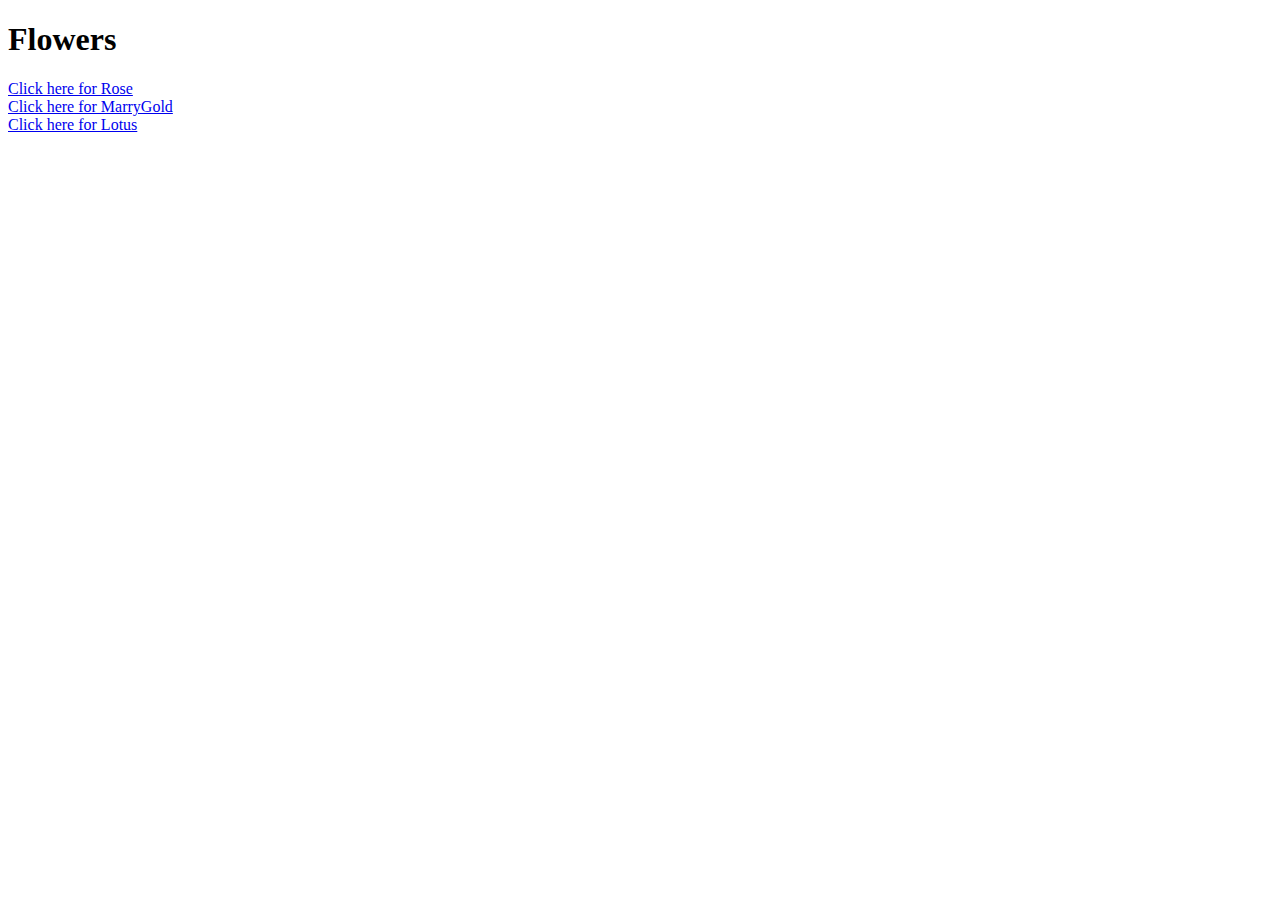
<file: index.html>
<!DOCTYPE html>
<html lang="en">
<head>
    <meta charset="UTF-8">
    <meta name="viewport" content="width=device-width, initial-scale=1.0">
    <title>Anchor Tag</title>
</head>
<body>
    <h1>Flowers</h1>
    <a href="./Rose.html" target="_blank">Click here for Rose</a>
    <br>
    <a href="./Merrygold.html" target="_blank">Click here for MarryGold</a>
    <br>
    <a href="./Lotus.html" target="_blank">Click here for Lotus</a>
    <br>
</body>
</html>
</file>
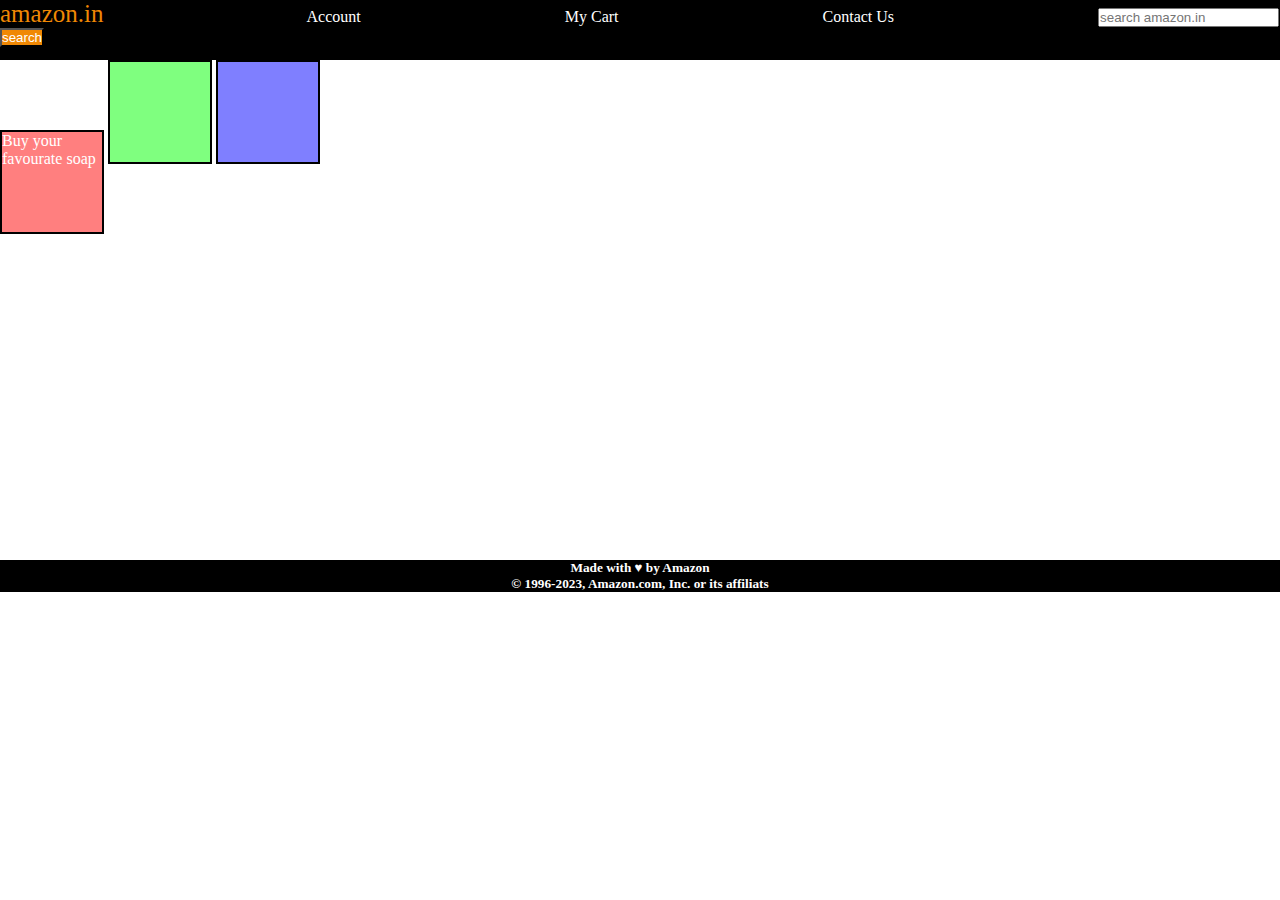
<file: Practice/index.html>
<!DOCTYPE html>
<html lang="en">
<head>
    <meta charset="UTF-8">
    <meta name="viewport" content="width=device-width, initial-scale=1.0">
    <title>CSS Level 1</title>
    <link rel="stylesheet" href="./Style.css">
</head>
<body>
    <header>
        <div id="navbar">
            <a id="logo" href="#">amazon.in</a>
            <a href="#">Account</a>
            <a href="#">My Cart</a>
            <a href="#">Contact Us</a>
                <input placeholder="search amazon.in">
                <button>search</button>
        </div>
    </header>
    <div id="content">
        <div class="contentBox" style="background-color: rgba(255, 0, 0, 0.5);">
            Buy your favourate soap
        </div>
        <div class="contentBox" style="background-color: rgba(0, 255, 0, 0.5);"></div>
        <div class="contentBox" style="background-color: rgba(0, 0, 255 , 0.5);"></div>
    </div>
    <footer>
        <div class="section-footer">
            <h5>Made with &hearts; by Amazon <br>
                &#169 1996-2023, Amazon.com, Inc. or its affiliats
            </h5>
        </div>
    </footer>
</body>
</html>
</file>
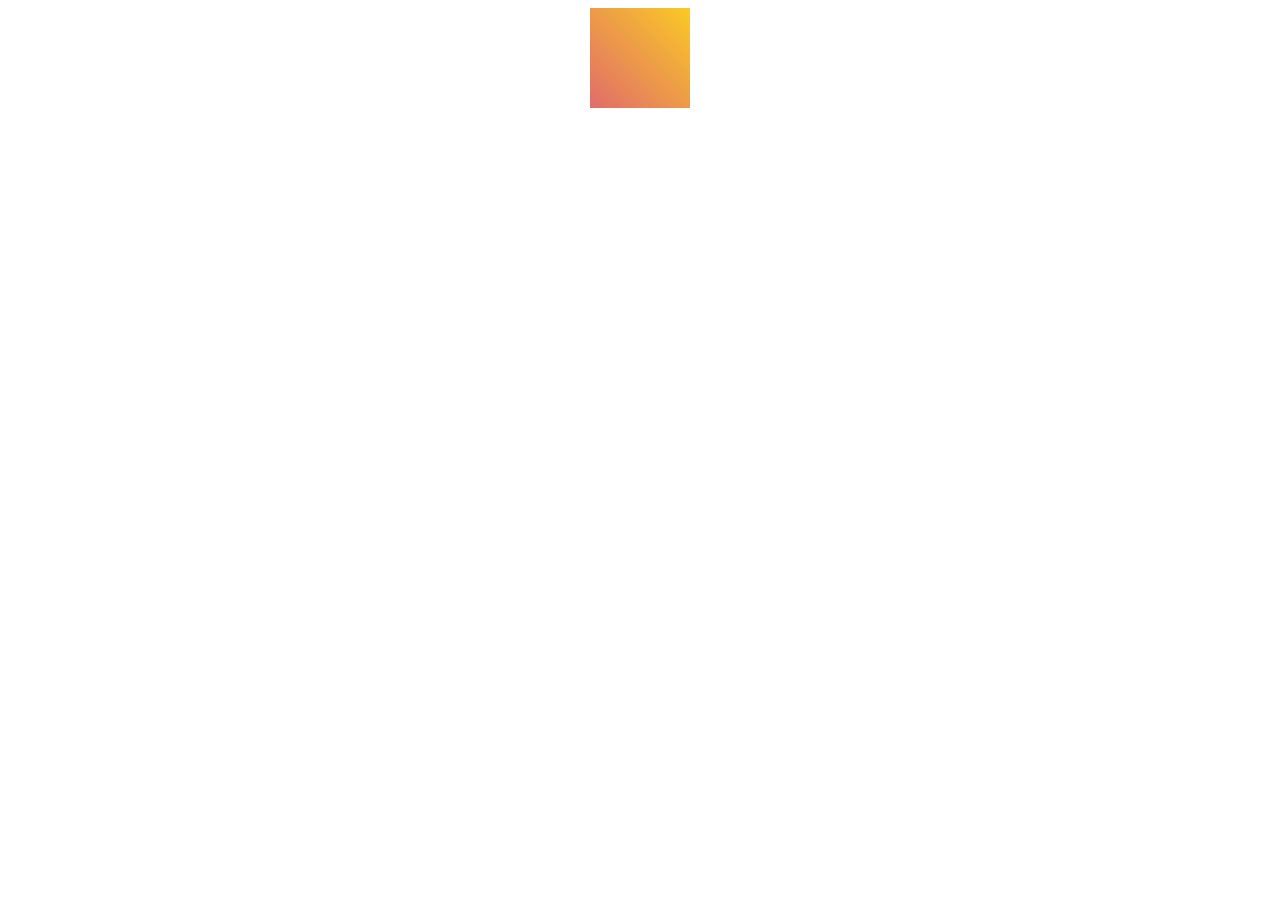
<file: Practice/3D cube/index.html>
<!DOCTYPE html>
<html lang="en">
  <head>
    <meta charset="UTF-8" />
    <meta name="viewport" content="width=device-width, initial-scale=1.0" />
    <title>3d Cube</title>
    <link rel="stylesheet" href="style.css" />
  </head>
  <body>
    <div class="loader">
      <div class="cube">
        <div class="side front"></div>
        <div class="side back"></div>
        <div class="side top"></div>
        <div class="side bottom"></div>
        <div class="side left"></div>
        <div class="side right"></div>
      </div>
    </div>
  </body>
</html>
</file>
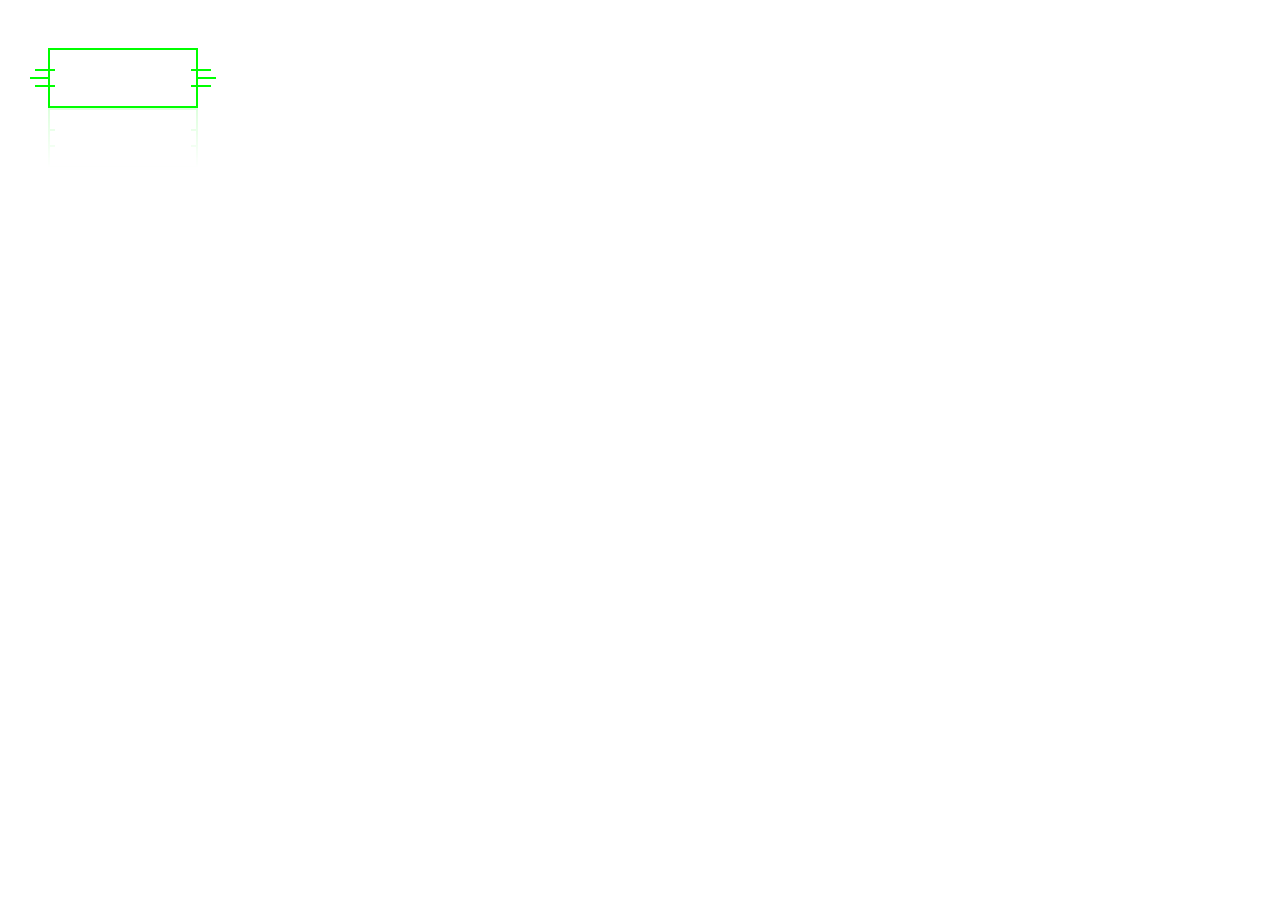
<file: Practice/Button Hover Effect/index.html>
<!DOCTYPE html>
<html lang="en">
<head>
    <meta charset="UTF-8">
    <meta name="viewport" content="width=device-width, initial-scale=1.0">
    <title>Button Hover Effect</title>
    <link rel="stylesheet" href="style.css">
</head>
<body>
    <button>
        <span>Hover</span>
    </button>
</body>
</html>
</file>
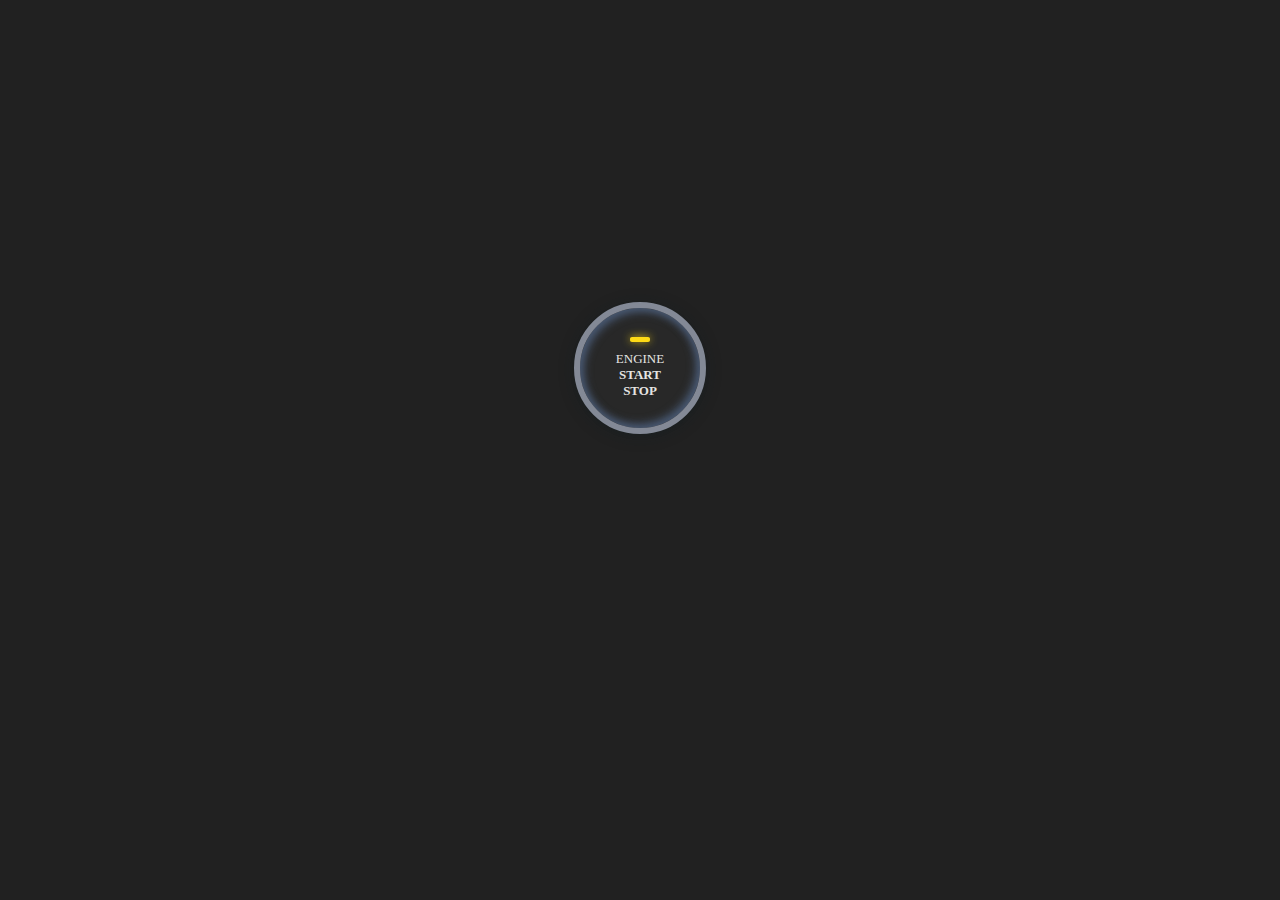
<file: Practice/CheckBox1/index.html>
<!DOCTYPE html>
<html lang="en">
  <head>
    <meta charset="UTF-8" />
    <meta name="viewport" content="width=device-width, initial-scale=1.0" />
    <title>Checkbox Part-1 / @point_of_the_code</title>
    <link rel="stylesheet" href="style.css" />
  </head>
  <body>
    <label class="container">
      <input type="checkbox" checked="checked" />
      <div class="circle">
        <div class="led"></div>
        <span class="engine-text">ENGINE</span>
        <span class="start-text">START</span>
        <span class="stop-text">STOP</span>
      </div>
    </label>
  </body>
</html>
</file>
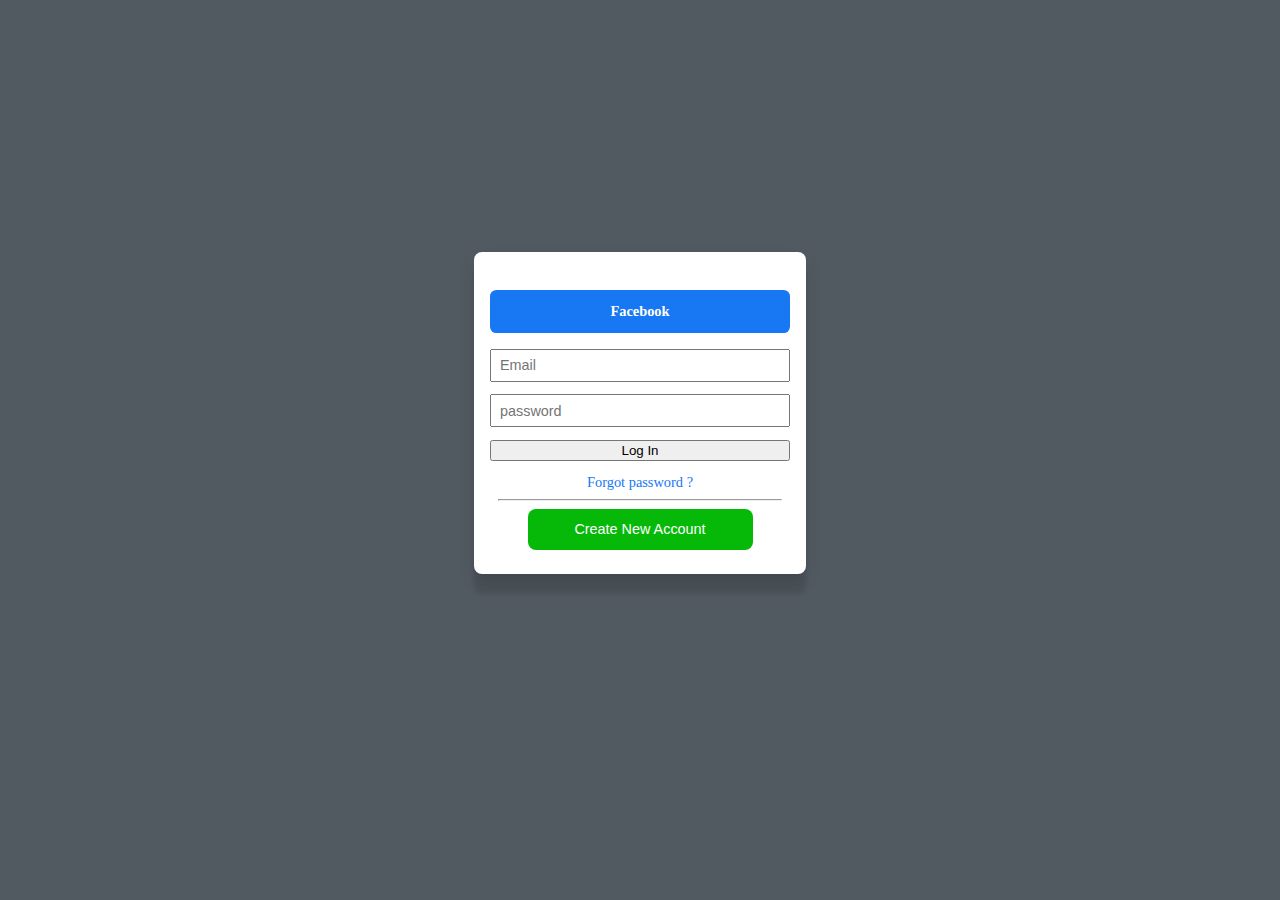
<file: Practice/Facebook Login Page/index.html>
<!DOCTYPE html>
<html lang="en">
<head>
    <meta charset="UTF-8">
    <meta name="viewport" content="width=device-width, initial-scale=1.0">
    <title>Facebook Login Page</title>
    <link rel="stylesheet" href="style.css">
</head>
<body>
    <form>
        <p class="logo">Facebook</p>
        <input type="text" placeholder="Email" required=""/>
        <input type="password" placeholder="password" required=""/>
        <button class="login">Log In</button>
        <a href="#">Forgot password ?</a>
        <hr />
        <button class="create-account">Create New Account</button>
    </form>
</body>
</html>
</file>
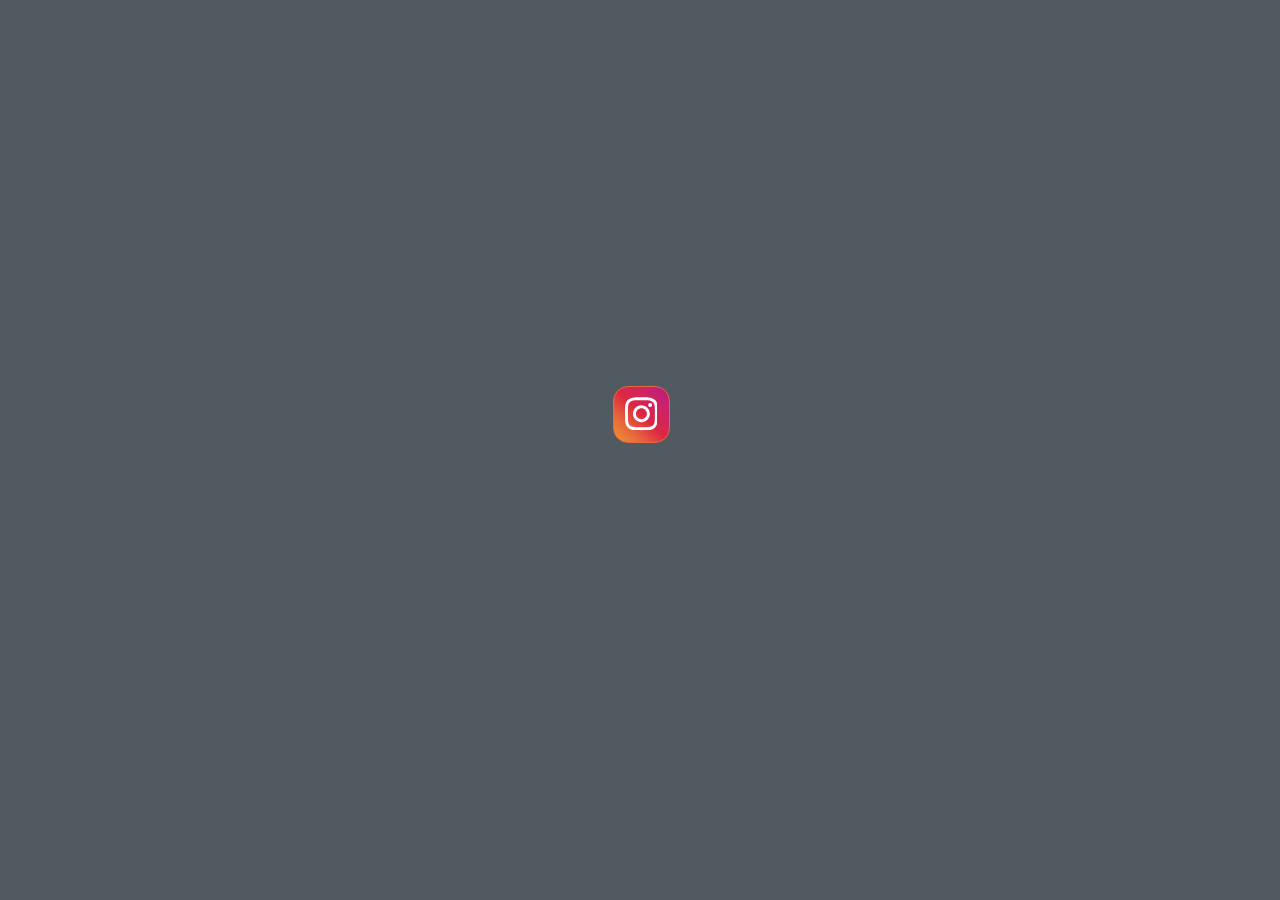
<file: Practice/Instagram Profile Clone/index.html>
<!DOCTYPE html>
<html lang="en">
  <head>
    <meta charset="UTF-8" />
    <meta name="viewport" content="width=device-width, initial-scale=1.0" />
    <title>Instagram Profile Clone</title>
    <link rel="stylesheet" href="style.css" />
  </head>
  <body>
    <div class="tooltip-container">
      <div class="tooltip">
        <div class="profile">
          <div class="user">
            <div class="img">R</div>
            <div class="details">
              <div class="name">Rahul Khartude</div>
              <div class="username">@rahul_khartude_</div>
            </div>
          </div>
          <div class="about">331 Followers</div>
        </div>
      </div>
      <div class="text">
        <a class="icon" href="#">
          <div class="layer">
            <span class="instagramSVG">
              <svg
                fill="white"
                class="svgIcon"
                viewBox="0 0 448 512"
                height="1.5em"
                xmlns="http://www.w3.org/2000/svg"
              >
                <path
                  d="M224.1 141c-63.6 0-114.9 51.3-114.9 114.9s51.3 114.9 114.9 114.9S339 319.5 339 255.9 287.7 141 224.1 141zm0 189.6c-41.1 0-74.7-33.5-74.7-74.7s33.5-74.7 74.7-74.7 74.7 33.5 74.7 74.7-33.6 74.7-74.7 74.7zm146.4-194.3c0 14.9-12 26.8-26.8 26.8-14.9 0-26.8-12-26.8-26.8s12-26.8 26.8-26.8 26.8 12 26.8 26.8zm76.1 27.2c-1.7-35.9-9.9-67.7-36.2-93.9-26.2-26.2-58-34.4-93.9-36.2-37-2.1-147.9-2.1-184.9 0-35.8 1.7-67.6 9.9-93.9 36.1s-34.4 58-36.2 93.9c-2.1 37-2.1 147.9 0 184.9 1.7 35.9 9.9 67.7 36.2 93.9s58 34.4 93.9 36.2c37 2.1 147.9 2.1 184.9 0 35.9-1.7 67.7-9.9 93.9-36.2 26.2-26.2 34.4-58 36.2-93.9 2.1-37 2.1-147.8 0-184.8zM398.8 388c-7.8 19.6-22.9 34.7-42.6 42.6-29.5 11.7-99.5 9-132.1 9s-102.7 2.6-132.1-9c-19.6-7.8-34.7-22.9-42.6-42.6-11.7-29.5-9-99.5-9-132.1s-2.6-102.7 9-132.1c7.8-19.6 22.9-34.7 42.6-42.6 29.5-11.7 99.5-9 132.1-9s102.7-2.6 132.1 9c19.6 7.8 34.7 22.9 42.6 42.6 11.7 29.5 9 99.5 9 132.1s2.7 102.7-9 132.1z"
                ></path>
              </svg>
            </span>
          </div>
          <div class="text">Instagram</div>
        </a>
      </div>
    </div>
  </body>
</html>
</file>
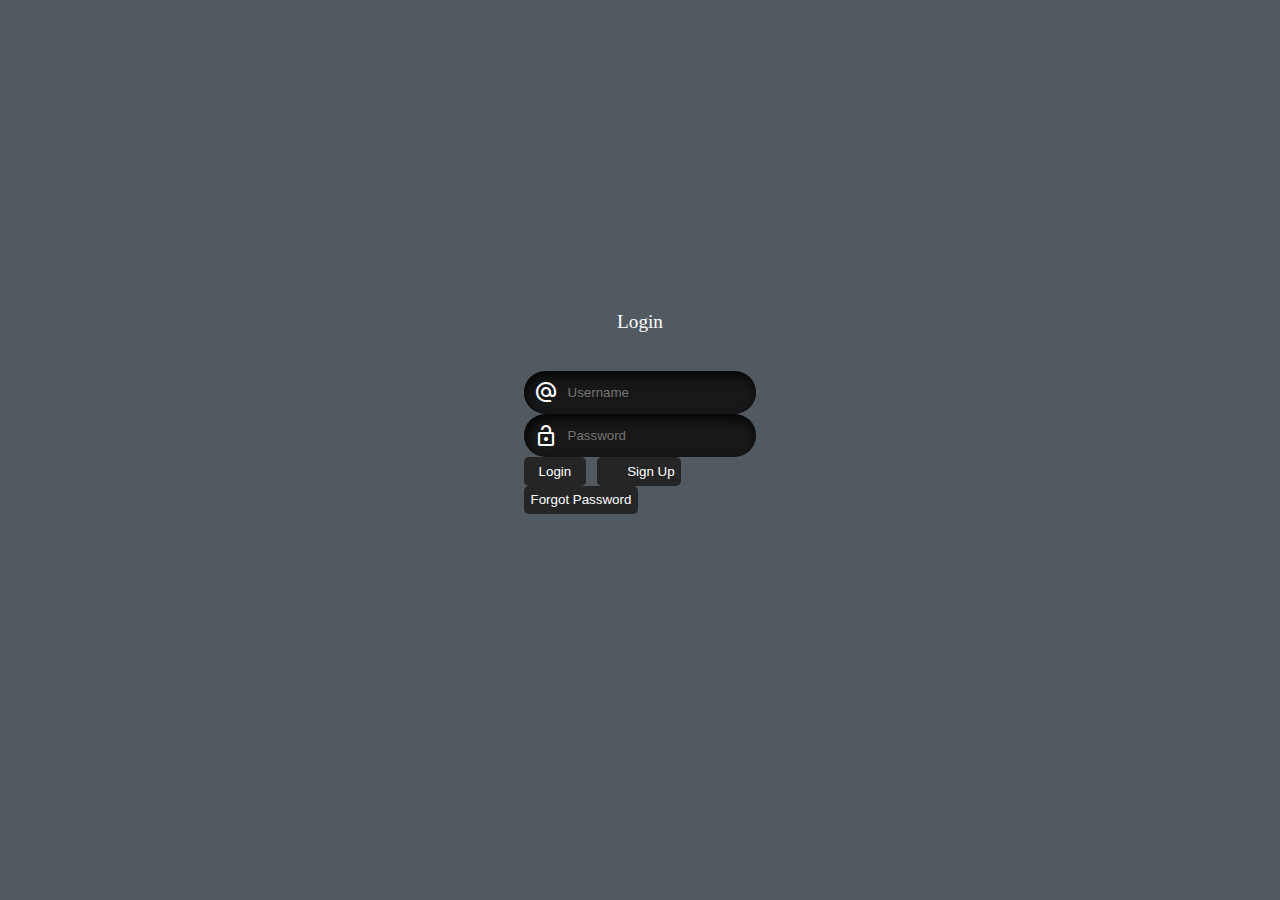
<file: Practice/Login Bar/index.html>
<!DOCTYPE html>
<html lang="en">
<head>
    <meta charset="UTF-8">
    <meta name="viewport" content="width=device-width, initial-scale=1.0">
    <title>Login Bar</title>
    <link rel="stylesheet" href="style.css" />
    <link rel="stylesheet" href="https://fonts.googleapis.com/css2?family=Material+Symbols+Outlined:opsz,wght,FILL,GRAD@24,400,0,0" />

</head>
<body>
    <form action="form">
        <p id="heading">Login</p>
        <div class="field">
            <span class="material-symbols-outlined">alternate_email</span>
            <input autocomplete="off" placeholder="Username" class="input-field" type="text" />
        </div>
        <div class="field">
            <span class="material-symbols-outlined"> lock_open </span>
            <input autocomplete="off"  placeholder="Password" class="input-field" type="password" />
        </div>
        
        <div class="btn">
            <button class="button1">Login</button>
            <button class="button2">Sign Up</button>
        </div>
        
        <button class="button3">Forgot Password</button>
    </form>
    
</body>
</html>
</file>
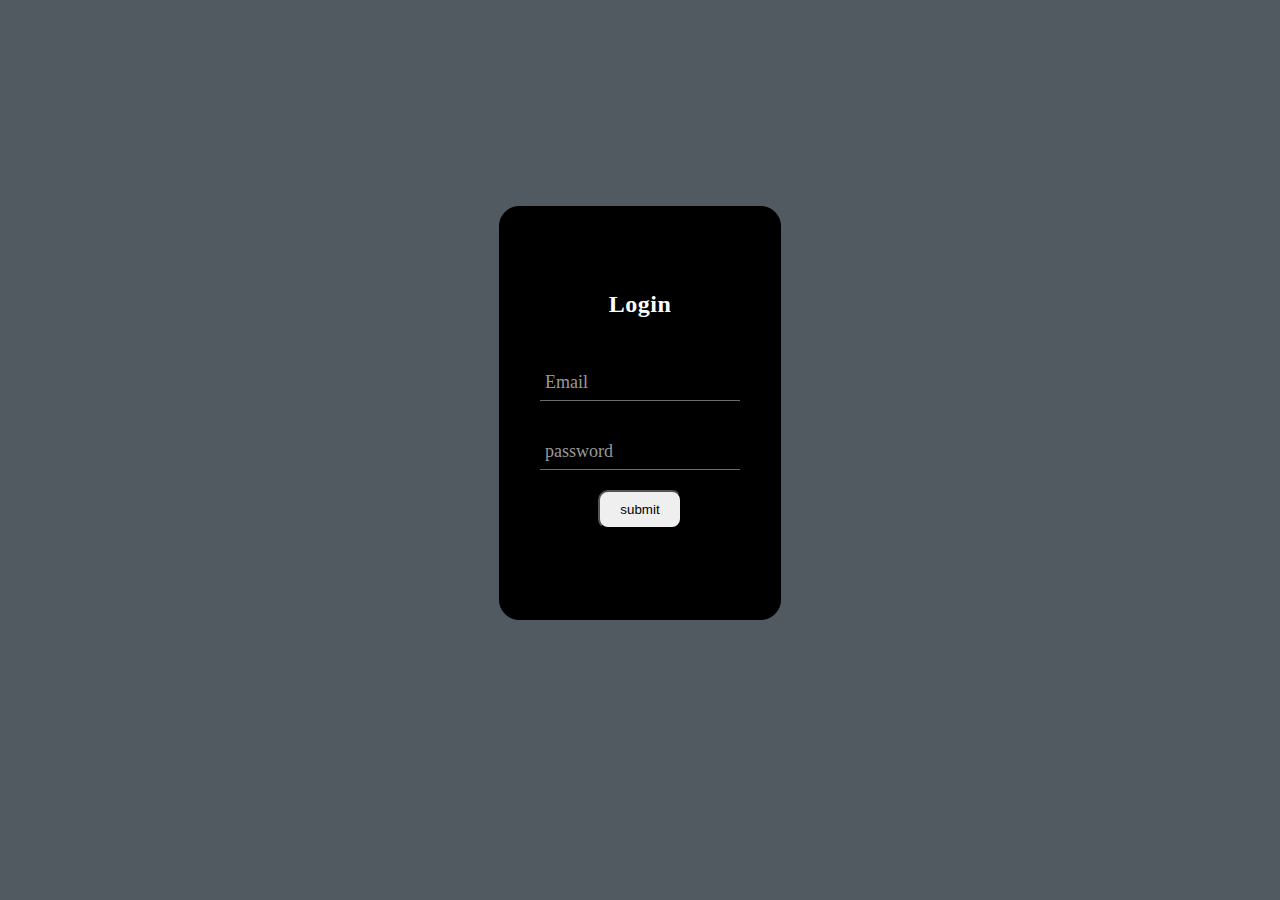
<file: Practice/Login Form/index.html>
<!DOCTYPE html>
<html lang="en">
<head>
    <meta charset="UTF-8">
    <meta name="viewport" content="width=device-width, initial-scale=1.0">
    <title>Document</title>
    <link rel="stylesheet" href="./style.css">
</head>
<body>
    <form class="form">
        <p>Login</p>
        <div class="group">
            <input required="true" class="main-input" type="text" />
            <span class="highlight-span"></span>
            <label class="lebal-email">Email</label>
        </div>
        <div class="container-1">
            <div class="group">
                <input required="true" class="main-input"  type="text" />
                <span class="highlight-span"></span>
                <label class="lebal-email">password</label>
            </div>
        </div>
        <button class="submit">submit</button>
    </form>
</body>
</html>
</file>
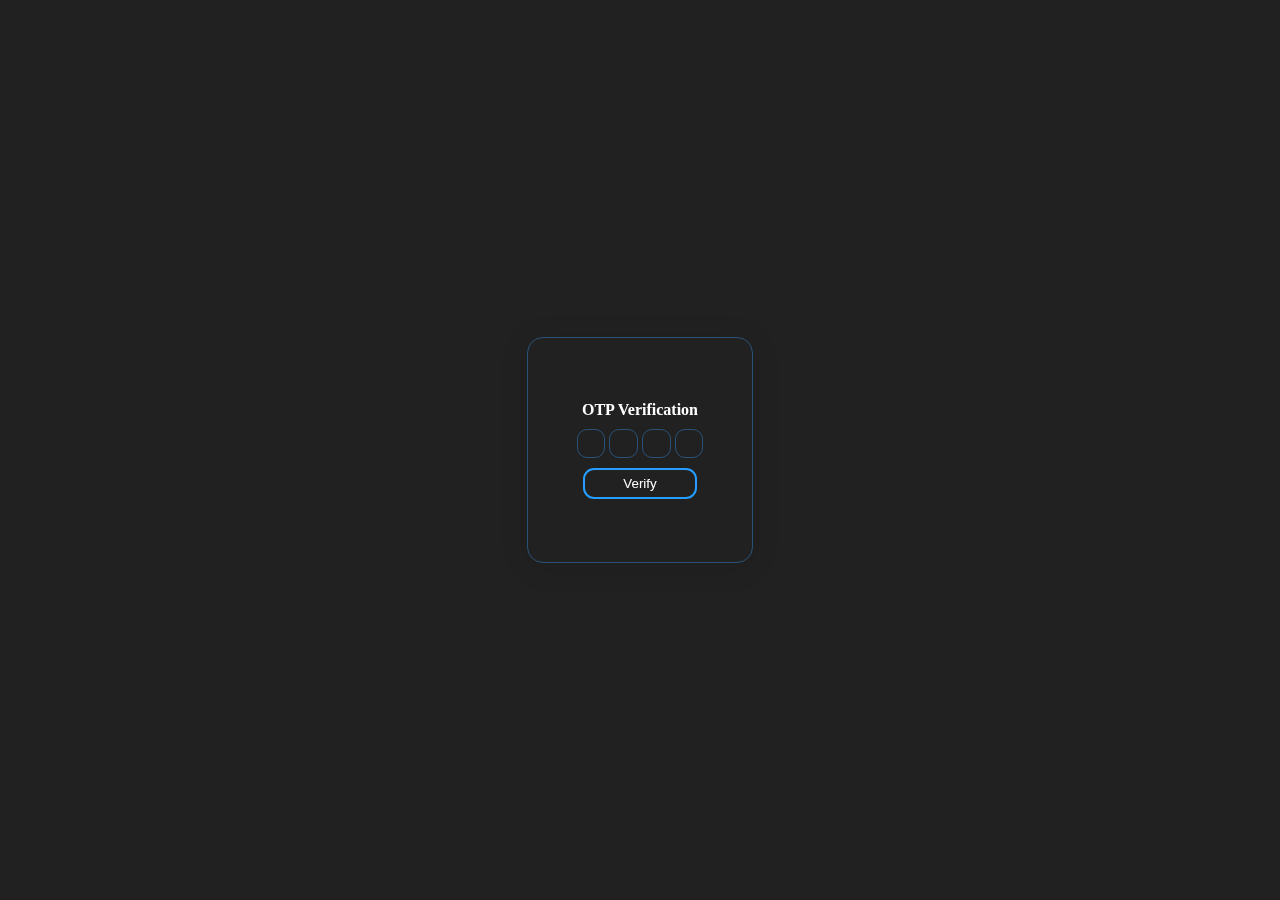
<file: Practice/OTP Verification Form/index.html>
<!DOCTYPE html>
<html lang="en">
<head>
    <meta charset="UTF-8">
    <meta name="viewport" content="width=device-width, initial-scale=1.0">
    <title>OTP Verification Form</title>
    <link rel="stylesheet" href="style.css">
</head>
<body>
    <form action="" class="form">
        <div class="content">
            <p align="center">OTP Verification</p>
            <div class="inp">
                <input type="text" class="input" class="input" maxlength="1">
                <input type="text" class="input" class="input" maxlength="1">
                <input type="text" class="input" class="input" maxlength="1">
                <input type="text" class="input" class="input" maxlength="1">
             </div>
             <button>Verify</button>
        </div>
    </form>
</body>
</html>
</file>
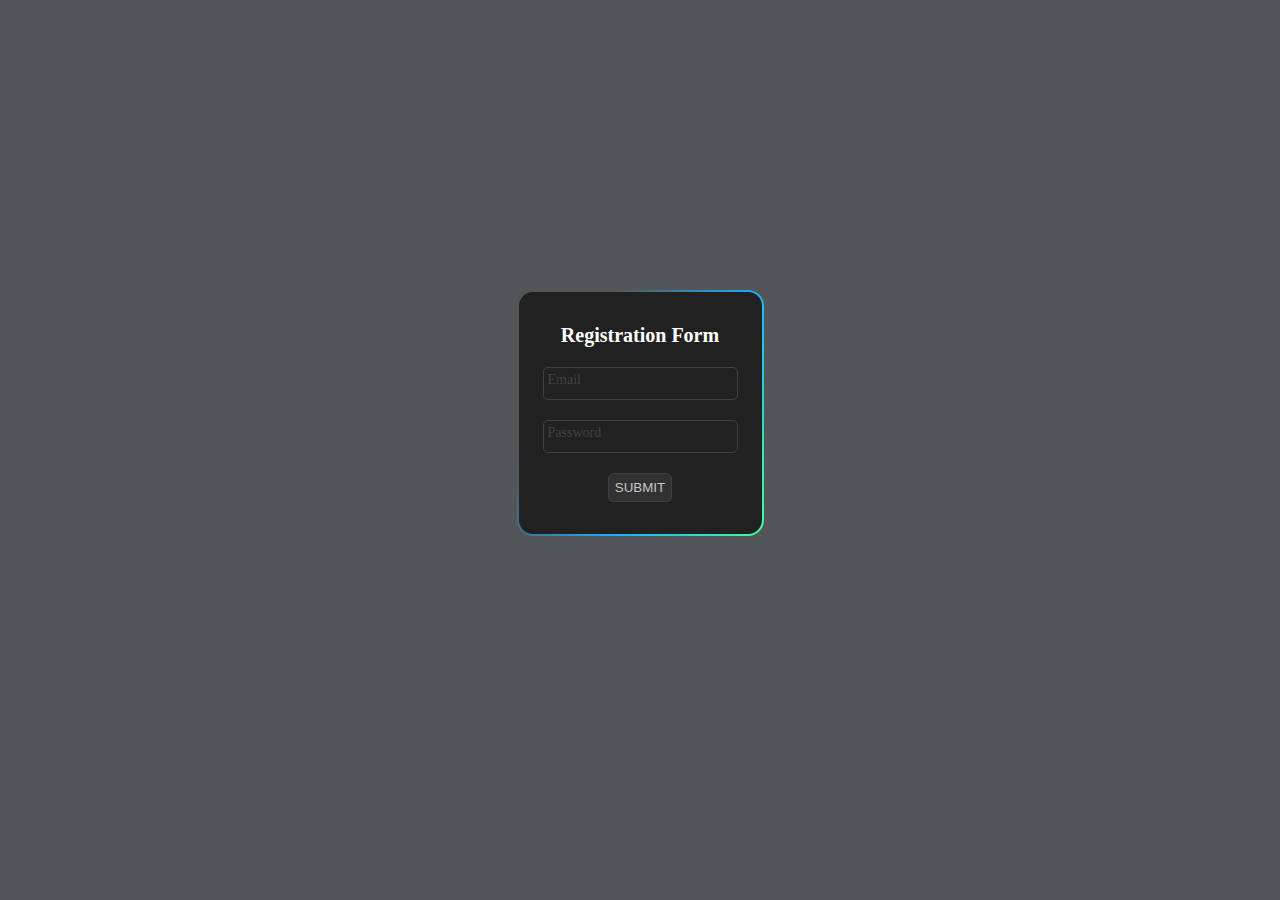
<file: Practice/Registration Form/index.html>
<!DOCTYPE html>
<html lang="en">
<head>
    <meta charset="UTF-8">
    <meta name="viewport" content="width=device-width, initial-scale=1.0">
    <title>Registration Form Using HTML And CSS</title>
    <link rel="stylesheet" href="style.css">
</head>
<body>
    <div class="form-container">
        <form class="form">
            <span class="heading">Registration Form</span>
            <div class="form-group">
                <input class="form-input" required type="email">
                <label>Email</label>
            </div>
            <div class="form-group">
                <input class="form-input" required type="password">
                <label>Password</label>
            </div>
            <button>SUBMIT</button>
        </form>
    </div>
</body>
</html>
</file>
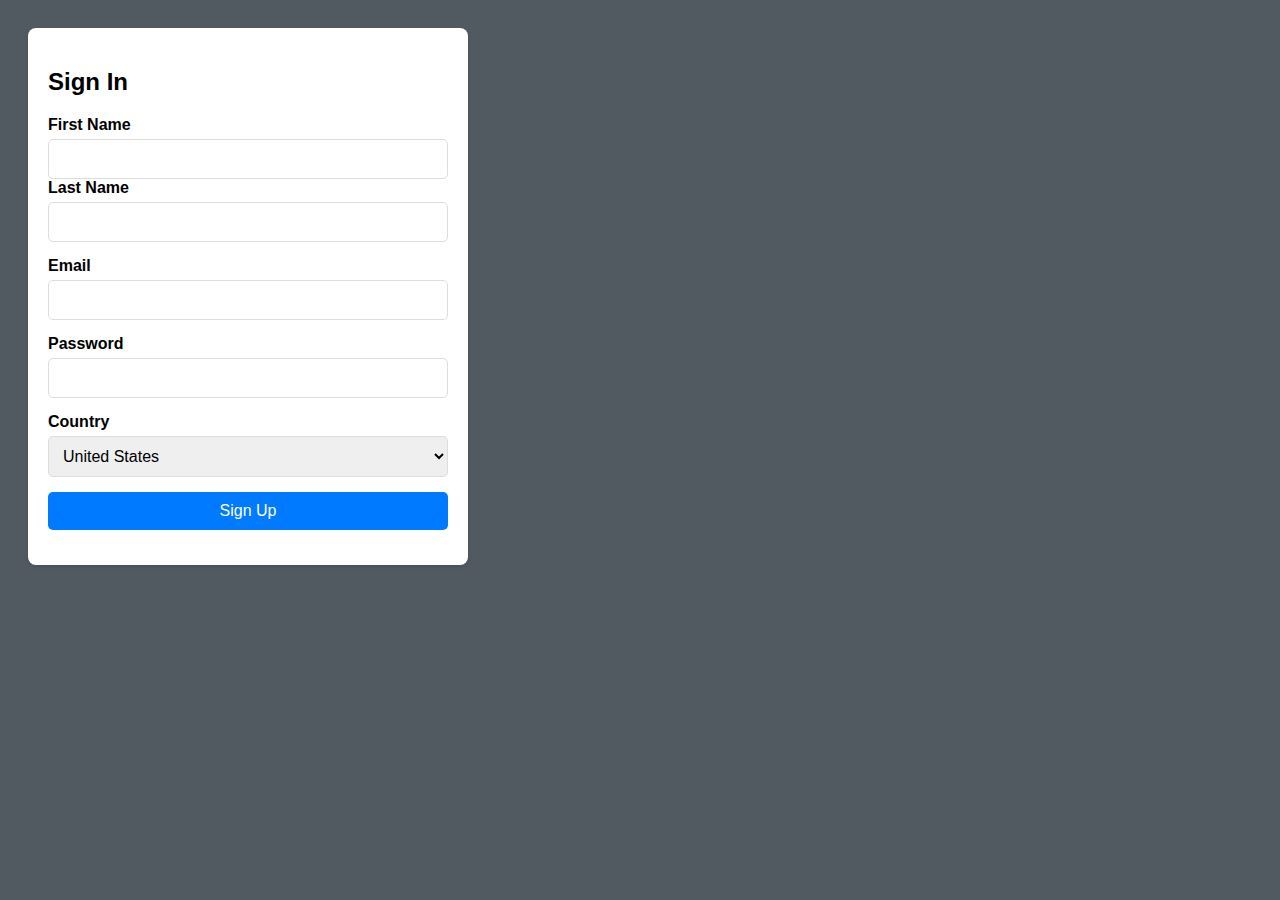
<file: Practice/Sign In Form/index.html>
<!DOCTYPE html>
<html lang="en">
  <head>
    <meta charset="UTF-8" />
    <meta name="viewport" content="width=device-width, initial-scale=1.0" />
    <title>Sign In Form</title>
    <link rel="stylesheet" href="style.css" />
  </head>
  <body>
    <div class="container">
      <h2>Sign In</h2>
      <form>
        <div class="form-group">
          <label for="firstName">First Name</label>
          <input type="text" id="firstName" name="firstName" required />
          <label for="lastName">Last Name</label>
          <input type="text" id="lastName" name="lastName" required />
        </div>
        <div class="form-group">
          <label for="email">Email</label>
          <input type="email" id="email" name="email" required />
        </div>
        <div class="form-group">
          <label for="password">Password</label>
          <input type="password" id="password" name="password" required />
        </div>
        <div class="form-group">
          <label for="country">Country</label>
          <select id="country" name="country">
            <option value="India">United States</option>
            <option value="UK">United Kingdom</option>
            <option value="Canada">Canada</option>
            <option value="Indonesia">Indonesia</option>
            <option value="Bangladesh">Bangladesh</option>
            <option value="USA">India</option>
            <option value="Pakistan">Pakistan</option>
            <option value="Afganistan">Afganistan</option>
            <option value="Iran">Iran</option>
          </select>
        </div>
        <div class="form-group">
          <button type="submit">Sign Up</button>
        </div>
      </form>
    </div>
  </body>
</html>
</file>
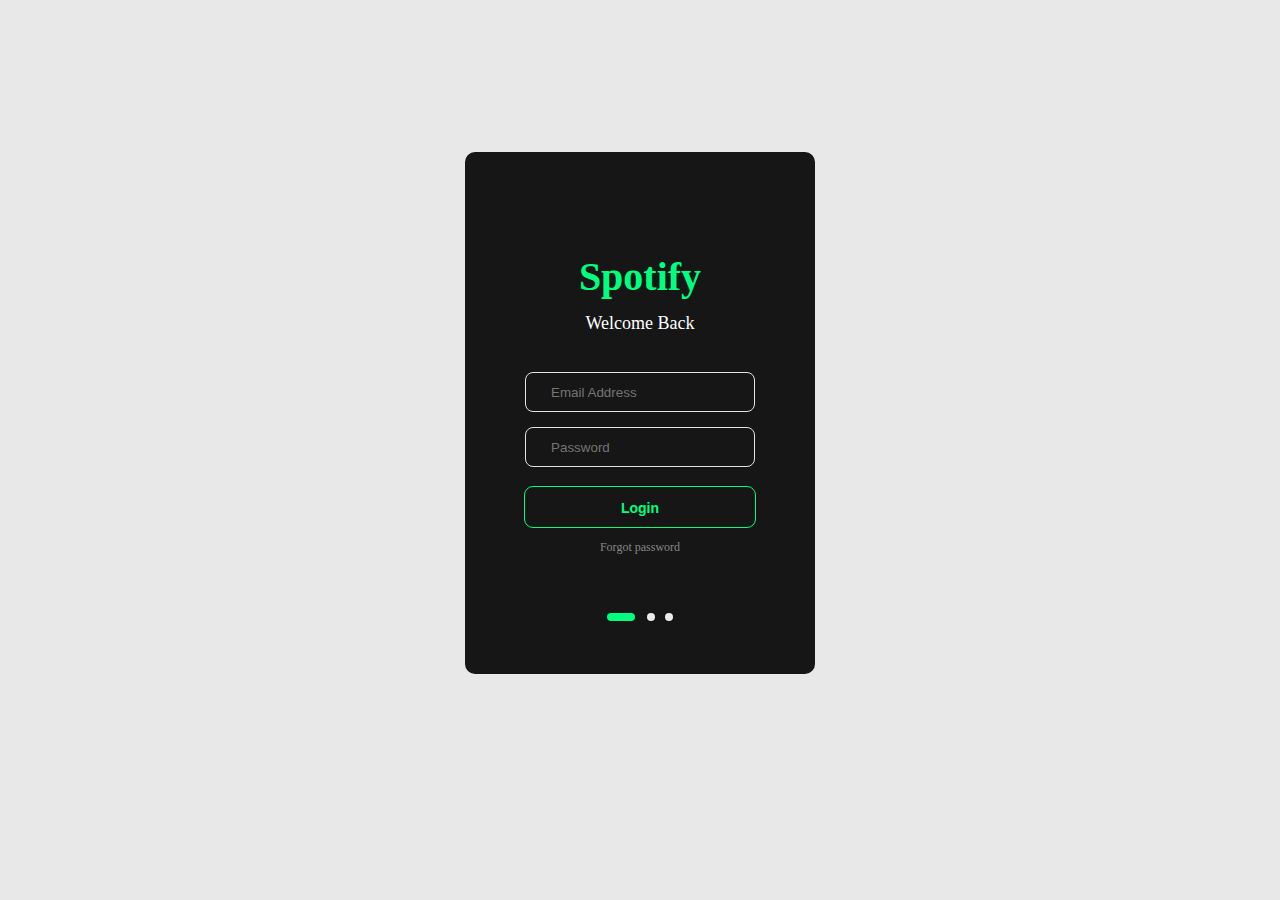
<file: Practice/Spotify Login Bar/index.html>
<!DOCTYPE html>
<html lang="en">
<head>
  <meta charset="UTF-8">
  <meta name="viewport" content="width=device-width, initial-scale=1.0">
  <title>Spotify Colne Using HTML | CSS</title>
  <link rel="stylesheet" href="style.css">
</head>
<body>
  <div class="container">
    <form action="" class="form">
      <div class="form-body">

        <div class="spotify-text">
          <div class="spotify-text-1">Spotify</div>
          <div class="spotify-text-2">Welcome Back</div>
        </div>

        <div class="input-area">
          <div class="form-inp">
            <input type="text" placeholder="Email Address">
          </div>
          <div class="form-inp">
            <input type="password" placeholder="Password">
          </div>
        </div>

        <div class="login-btn">
          <button class="submit-btn" type="submit">Login</button>
        </div>

        <div class="password">
          <a href="#">Forgot password</a>
        </div>

        <div class="bar"></div>
      </div>
    </form>
  </div>
</body>
</html>
</file>
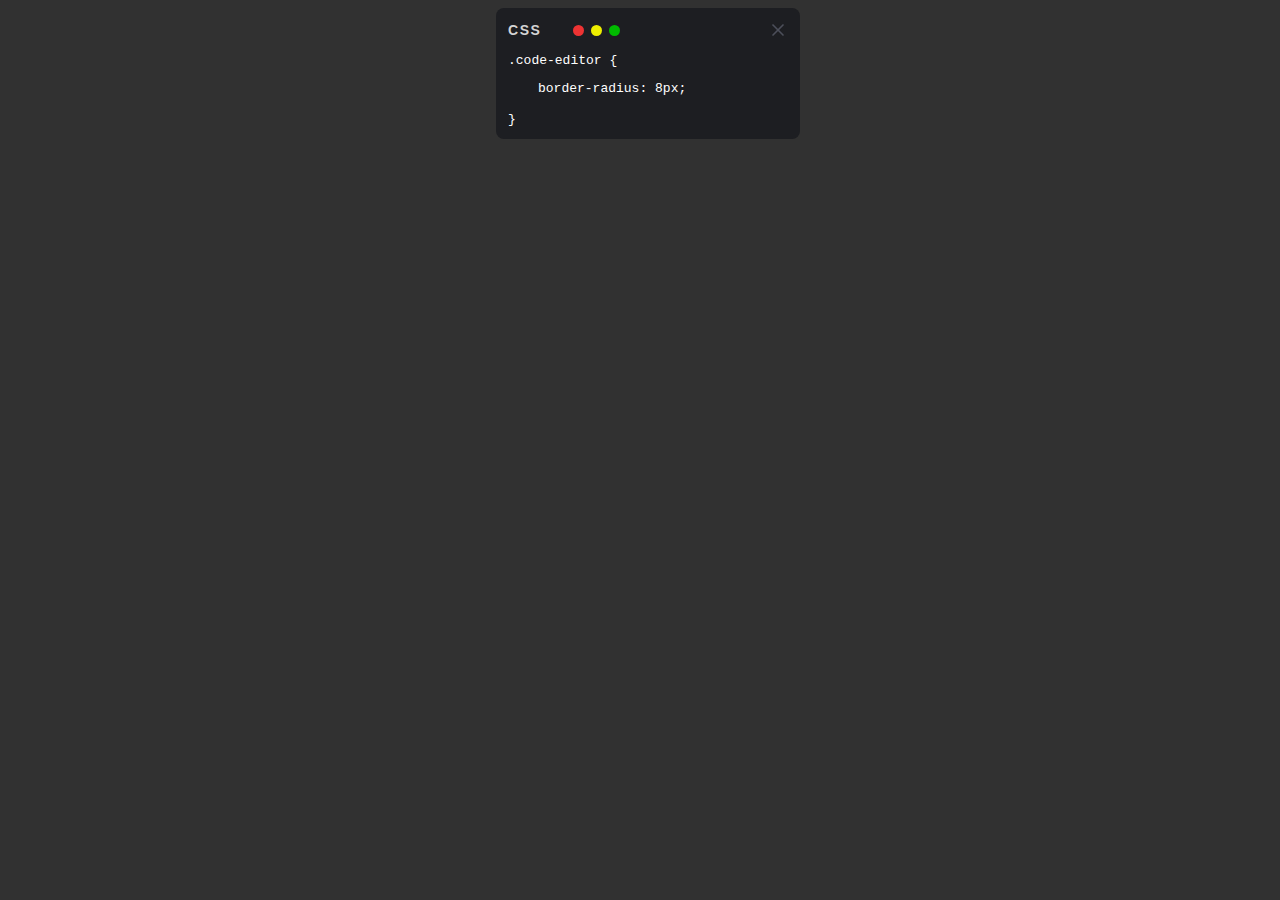
<file: Practice/OTP Verification Form/New Folder/index.html>
<!DOCTYPE html>
<html lang="en">
<head>
    <meta charset="UTF-8">
    <meta name="viewport" content="width=device-width, initial-scale=1.0">
    <title>New Folder</title>
    <link rel="stylesheet" href="style.css">
</head>
<body>
    <div class="code-editor">
        <div class="header">
          <span class="title">CSS</span>
          <div class="terminal-controls">
            <div class="control close"></div>
            <div class="control minimize"></div>
            <div class="control maximize"></div>
          </div>
          <svg
            xmlns="http://www.w3.org/2000/svg"
            fill="none"
            viewBox="0 0 24 24"
            class="icon"
          >
            <g stroke-width="0" id="SVGRepo_bgCarrier"></g>
            <g
              stroke-linejoin="round"
              stroke-linecap="round"
              id="SVGRepo_tracerCarrier"
            ></g>
            <g id="SVGRepo_iconCarrier">
              <path
                stroke-linecap="round"
                stroke-width="2"
                stroke="#4C4F5A"
                d="M6 6L18 18"
              ></path>
              <path
                stroke-linecap="round"
                stroke-width="2"
                stroke="#4C4F5A"
                d="M18 6L6 18"
              ></path>
            </g>
          </svg>
        </div>
        <div class="editor-content">
          <code class="code">
            <p><span class="color-0">.code-editor </span> <span>{</span></p>
            <p class="property">
              <span class="color-2">border-radius</span><span>:</span>
              <span class="color-1">8px</span>;
            </p>
            <span>}</span>
          </code>
        </div>
      </div>
</body>
</html>
</file>
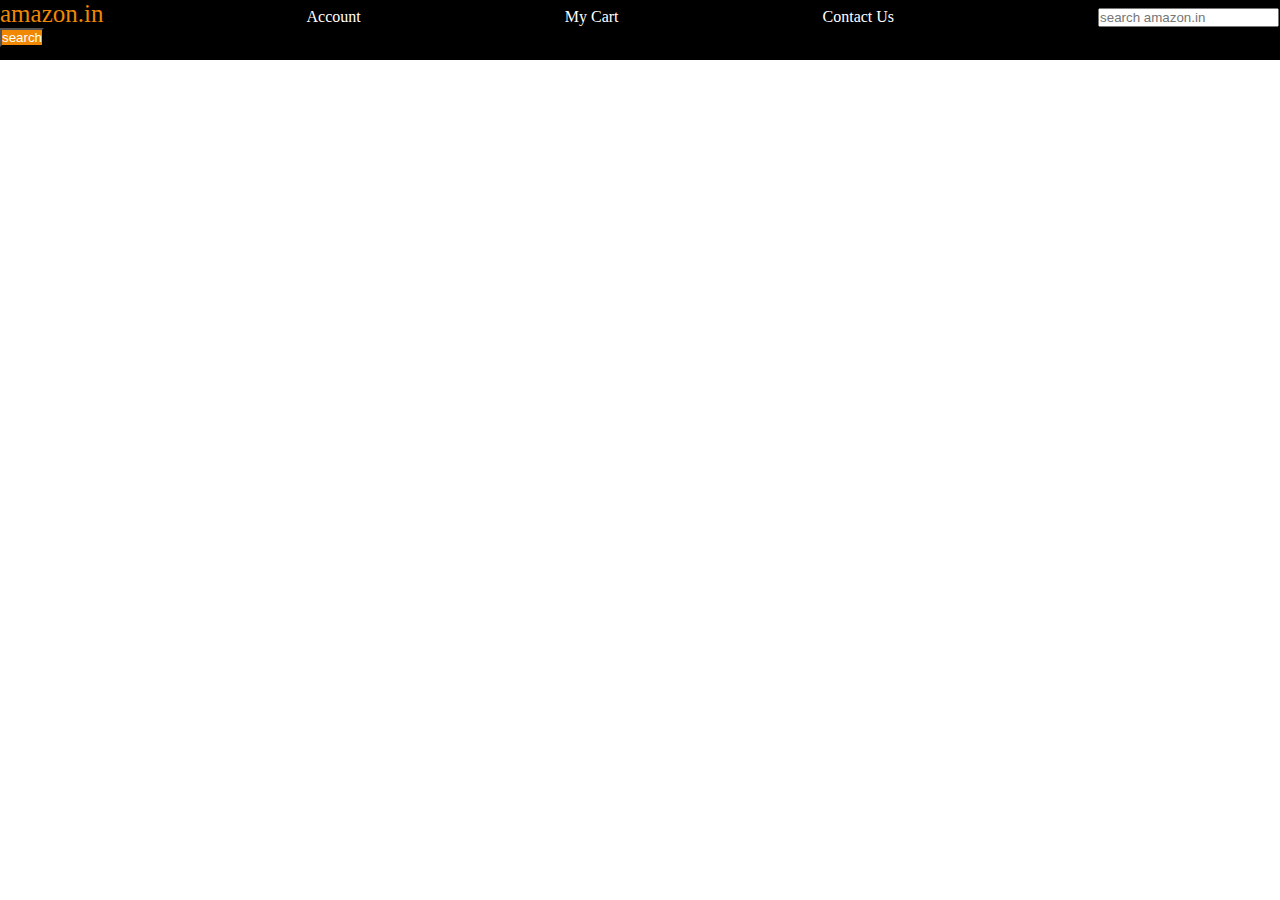
<file: Practice/Navbar.html>
<!DOCTYPE html>
<html lang="en">
<head>
    <meta charset="UTF-8">
    <meta name="viewport" content="width=device-width, initial-scale=1.0">
    <title>Document</title>
    <link rel="stylesheet" href="./Navbar.css">
</head>
<body>
    <div id="navbar">
    <a id="logo" href="#">amazon.in</a>
    <a href="#">Account</a>
    <a href="#">My Cart</a>
    <a href="#">Contact Us</a>
        <input placeholder="search amazon.in">
        <button>search</button>
</div>
</body>
</html>
</file>
<file: Practice/Style.css>
* {
    padding: 0;
    margin: 0;
    color: white;
}
#navbar{
    height: 60px;
    background-color: black;
}
button{
    background-color: #f08804;
}
#logo{
    color: #f08804;
    font-size: 25px;
}
a{
    margin-right: 200px;
    text-decoration: none;
}

.contentBox{
    height: 100px;
    width: 100px;
    border: 2px solid black;
    display: inline-block;
}
#content{
    height: 500px;
}
.section-footer{
    background-color: black;
    color: white;
    text-align: center;
}
</file>
<file: Practice/3D cube/style.css>
.loader {
    display: flex;
    justify-content: center;
    align-items: center;
    height: 100%;
  }
  
  .cube {
    width: 100px;
    height: 100px;
    position: relative;
    transform-style: preserve-3d;
    animation: spin 2s infinite linear;
  }
  
  .side {
    position: absolute;
    width: 100px;
    height: 100px;
    opacity: 0.8;
  }
  
  @keyframes spin {
    0% {
      transform: rotateX(0deg) rotateY(0deg);
    }
  
    100% {
      transform: rotateX(360deg) rotateY(360deg);
    }
  }
  
  .front {
    transform: translateZ(50px);
    background: linear-gradient(45deg, #ff4e50, #f9d423);
  }
  
  .back {
    transform: translateZ(-50px);
    background: linear-gradient(45deg, #40e0d0, #ff8c00);
  }
  
  .top {
    transform: rotateX(90deg) translateZ(50px);
    background: linear-gradient(45deg, #800080, #00bfff);
  }
  
  .bottom {
    transform: rotateX(90deg) translateZ(-50px);
    background: linear-gradient(45deg, #008000, #ffff00);
  }
  
  .left {
    transform: rotateY(90deg) translateZ(50px);
    background: linear-gradient(45deg, #0000ff, #ff1493);
  }
  
  .right {
    transform: rotateY(90deg) translateZ(-50px);
    background: linear-gradient(45deg, #00ffff, #ff0000);
  }
</file>
<file: Practice/Button Hover Effect/style.css>
bidy{
    display: flex;
    justify-content: center;
    align-items: center;
    min-height: 90vh;
    background-color: #525a61;
}
button{
    cursor: pointer;
    background: transparent;
    position: relative;
    display: inline-block;
    padding: 15px 30px;
    outline: none;
    border: 2px solid #0f0;
    margin: 40px;
    width: 150px;
    height: 60px;
    text-transform: uppercase;
    font-weight: 900;
    text-decoration: none;
    letter-spacing: 2px;
    color: #fff;
    -webkit-box-reflect: below 0px linear-gradient(transparent, #0002);
    transition: 0.45s;
    transition-delay: 0s;
}
button:hover{
    transition-delay: 1.5s;
    color: #000;
    box-shadow: 0 0 10px #0f0, 0 0 20px #0f0, 0 0 40px #0f0, 0 0 40px #0f0, 0 0 100px #0f0f;
}
button span{
    position: relative;
    z-index: 100;
}
button::before{
    content: "";
    position: absolute;
    left: -20px;
    top: 50%;
    transform: translateY(-50%);
    width: 20px;
    height: 2px;
    background: #0f0;
    box-shadow: 5px -8px #0f0f, 5px 8px #0f0;
    transition: width 0.5s, left 0.5s, height 0.5s, box-shadow 0.5s;
    transition-delay: 1s, 0.5s, 0s, 0s;
}
button:hover::before{
    width: 60%;
    height: 100%;
    left: -2px;
    box-shadow: 5px 0 0 #0f0, 5px 0 0 #0f0;
    transition-delay: 0s, 0.5s, 1s, 1s;
}
button::after{
    content: "";
    position: absolute;
    right: -20px;
    top: 50%;
  transform: translateY(-50%);
  width: 20px;
  height: 2px;
  background: #0f0;
  box-shadow: -5px -8px 0 #0f0, -5px 8px 0 #0f0;
  transition: width 0.5s, right 0.5s, height 0.5s, box-shadow 0.5s;
  transition-delay: 1s, 0.5s, 0s, 0s;
}

button:hover::after {
  width: 60%;
  height: 102%;
  right: -2px;
  box-shadow: -5px 0 0 #0f0, -5px 0 0 #0f0;
  transition-delay: 0s, 0.5s, 1s, 1s;
}
</file>
<file: Practice/CheckBox1/style.css>
body {
    display: flex;
    justify-content: center;
    align-items: center;
    min-height: 80vh;
    background-color: #212121;
  }
  
  .container input {
    position: absolute;
    opacity: 0;
    cursor: pointer;
    height: 0;
    width: 0;
  }
  
  .container {
    display: block;
    position: relative;
    cursor: pointer;
    font-size: 20px;
    user-select: none;
  }
  
  .circle {
    display: flex;
    flex-direction: column;
    justify-content: center;
    align-items: center;
    width: 6em;
    height: 6em;
    border-radius: 50%;
    border: 6px solid #838996;
    background-color: #282828;
    box-shadow: rgba(50, 50, 93, 0.25) 0px 50px 100px -20px,
      rgba(0, 0, 0, 0.3) 0px 30px 60px -30px,
      rgba(10, 37, 64, 0.35) 0px -2px 6px 0px inset;
  }
  
  .circle span {
    color: #e5e4e2;
    font-size: small;
  }
  
  .circle .led {
    width: 1em;
    height: 0.2em;
    background-color: #bbbbbb;
    border-radius: 5px;
    transition: 0.4s;
  }
  
  .engine-text {
    margin-top: 0.75em;
    font-weight: 500;
  }
  
  .start-text,
  .stop-text {
    font-weight: 600;
  }
  
  .container input:checked ~ .circle .led {
    background-color: #fdda16;
    box-shadow: #fdda16 0px 1px 0px, #fdda16 0px 0px 8px;
  }
  
  .container input:checked ~ .circle {
    box-shadow: rgba(14, 30, 37, 0.12) 0px 2px 4px 0px,
      rgba(14, 30, 37, 0.32) 0px 2px 16px 0px, inset 3px 3px 8px 1px #485871,
      inset -3px -3px 8px 1px #485871;
  }
</file>
<file: Practice/Facebook Login Page/style.css>
body{
    display: flex;
    justify-content: center;
    align-items: center;
    min-height: 90vh;
    background-color: #525a61;
}
.logo{
    margin-bottom: 1rem;
    font-size: 1.2rem;
    text-align: center;
    color: #1877f2;
    font-weight: 700;
}
form{
    display: flex;
    flex-direction: column;
    background: #fff;
    padding: 1.5rem 1rem;
    width: 300px;
    border-radius: 0.5rem;
    box-shadow: 0 20px 4px rgb(0 0 0 / 10%),0 8px 16px rgb(0 0 0 / 10%);
}
form input{
    outline: none;
    padding: 0.4rem 0.5rem;
    margin-bottom: 0.8rem;
    font-size: 0.9rem;
}
form input:focus{
    border: 1.8px solid #1877f2;
}
form .logo{
    outline: none;
    border: none;
    background: #1877f2;
    padding: 0.8rem 1rem;
    border-radius: 0.4rem;
    font-size: 0.9rem;
    color: #fff;
}
form .login:hover{
    background: #0f71f1;
    cursor: pointer;
}
form a{
    text-decoration: none;
    text-align: center;
    font-size: 0.9rem;
    padding-top: 0.8rem;
    color: #1877f2;
}
form hr{
    background: #f7f7f7;
    margin: 0.5rem;
}
form .create-account{
    outline: none;
    border: none;
    background: #06b909;
    padding: 0.8rem 0.5rem;
    border-radius: 0.5rem;
    font-size: 0.9rem;
    color: #fff;
    width: 75%;
    margin: 0 auto;
}
form .create-account:hover{
    background: #03ad06;
    cursor: pointer;
}
</file>
<file: Practice/Instagram Profile Clone/style.css>
body {
    display: flex;
    justify-content: center;
    align-items: center;
    min-height: 90vh;
    background-color:  #525a61;
  }
  
  .tooltip-container {
    position: absolute;
    cursor: pointer;
    transition: all 0.2s;
    font-size: 17px;
    border-radius: 10px;
  }
  
  .tooltip {
    position: absolute;
    top: 0;
    left: 50%;
    transform: translateX(-50%);
    padding: 10px;
    opacity: 0;
    pointer-events: none;
    transition: all 0.3s;
    border-radius: 15px;
    box-shadow: inset 5px 5px 5px rgba(0, 0, 0, 0.2),
      inset -5px -5px 15px rgba(255, 255, 255, 0.1),
      5px 5px 15px rgba(0, 0, 0, 0.3), -5px -5px 15px rgba(255, 255, 255, 0.1);
  }
  
  .profile {
    background: #2a2b2f;
    border-radius: 10px 15px;
    padding: 10px;
    border: 1px solid #52382f;
  }
  
  .tooltip-container:hover .tooltip {
    top: -150px;
    opacity: 1;
    visibility: visible;
    pointer-events: auto;
  }
  
  .icon {
    text-decoration: none;
    color: #fff;
    display: block;
    position: relative;
  }
  .layer {
    width: 55px;
    height: 55px;
    transition: transform 0.3s;
  }
  .icon:hover .layer {
    transform: rotate(-35deg) skew(20deg);
  }
  .layer span {
    position: absolute;
    top: 0;
    left: 0;
    height: 100%;
    width: 100%;
    border: 1px solid #fff;
    border-radius: 15px;
    transition: all 0.3s;
  }
  
  .layer span,
  .text {
    color: #e6683c;
    border-color: #e6683c;
  }
  
  .icon:hover.layer span {
    box-shadow: -1px 1px 3px #e6683c;
  }
  .icon .text {
    position: absolute;
    left: 50%;
    bottom: -5px;
    opacity: 0;
    font-weight: 500;
    transform: translateX(-50%);
    transition: bottom 0.3s ease, opacity 0.3s ease;
  }
  .icon:hover .text {
    bottom: -35px;
    opacity: 1;
  }
  
  .icon:hover .layer span:nth-child(1) {
    opacity: 0.2;
  }
  .icon:hover .layer span:nth-child(2) {
    opacity: 0.4;
    transform: translate(5px, -5px);
  }
  .icon:hover .layer span:nth-child(3) {
    opacity: 0.6;
    transform: translate(10px, -10px);
  }
  .icon:hover .layer span:nth-child(4) {
    opacity: 0.8;
    transform: translate(15px, -15px);
  }
  .icon:hover .layer span:nth-child(5) {
    opacity: 1;
    transform: translate(20px, -20px);
  }
  
  .instagramSVG {
    font-size: 25px;
    display: flex;
    align-items: center;
    justify-content: center;
    background: -webkit-linear-gradient(
      45deg,
      #f09433 0%,
      #e6683c 25%,
      #dc2743 50%,
      #cc2366 75%,
      #bc1888 100%
    );
    background: linear-gradient(
      45deg,
      #f09433 0%,
      #e6683c 25%,
      #dc2743 50%,
      #cc2366 75%,
      #bc1888 100%
    );
    filter: progid:DXImageTransform.Microsoft.gradient( startColorstr='#f09433', endColorstr='#bc1888',GradientType=1 );
  }
  .user {
    display: flex;
    gap: 10px;
  }
  .img {
    width: 50px;
    height: 50px;
    font-size: 25px;
    font-weight: 700;
    border: 1px solid #e6683c;
    border-radius: 10px;
    display: flex;
    align-items: center;
    justify-content: center;
    background: #fff;
  }
  .name {
    font-size: 17px;
    font-weight: 700;
    color: #e6683c;
  }
  .details {
    display: flex;
    flex-direction: column;
    gap: 0;
    color: #fff;
  }
  .about {
    color: #ccc;
    padding-top: 5px;
  }
</file>
<file: Practice/Login Bar/style.css>
body{
    display: flex;
    justify-content: center;
    align-items: center;
    min-height: 90vh;
    background-color: #525a61;
}
.form{
    display: flex;
    flex-direction: column;
    position: absolute;
    gap: 10px;
    padding-left: 2em;
    padding-right: 2em;
    padding-bottom: 0.4em;
    background-color: #171717;
    border-radius: 25px;
    transition: .4s ease-in-out;
}
.form:hover{
    transform: scale(1.05);
    border: 1px solid black;
}
#heading{
    text-align: center;
    margin: 2em;
    color: rgb(255, 255, 255);
    font-size: 1.2em;
}
.field{
    display: flex;
    align-items: center;
    justify-content: center;
    gap: 0.5em;
    border-radius: 25px;
    padding: 0.6em;
    border: none;
    outline: none;
    color: white;
    background-color: #171717;
    box-shadow: inset 2px 5px 10px rgb(5, 5, 5);
}
.input-field{
    background: none;
    border: none;
    outline: none;
    width: 100%;
    color: #d3d3d3;
}
.form .btn{
    display: flex;
    justify-content: center;
    flex-direction: row;
    margin-top: 2.5em;
}
.button1{
    padding: 0.5em;
    padding-left: 1.1em;
    padding-right: 1.1em;
    border-radius: 5px;
    margin-right: 0.5em;
    border: none;
    outline: none;
    transition: .4s ease-in-out;
    background-color: #252525;
    color: white;
}
.button1:hover{
    background-color: black;
    color: white;
}
.button2{
    padding: 0.5em;
    padding-left: 2.3em;
    padding-left: 2.3em;
    border-radius: 5px;
    border: none;
    outline: none;
    transition: .4s ease-in-out;
    background-color: #252525;
    color: white;
}
.button2:hover{
    background-color: black;
    color: white;
}
.button3{
    margin-bottom: 3em;
    padding: 0.5em;
    border-radius: 5px;
    border: none;
    outline: none;
    transition: .4s ease-in-out;
    background-color: #252525;
    color: white;
}
.button3:hover{
    background-color: red;
    color: white;
}
</file>
<file: Practice/Login Form/style.css>
body {
    display: flex;
    justify-content: center;
    align-items: center;
    min-height: 90vh;
    background-color: #525a61;;
  }
  
  .group {
    position: relative;
  }
  
  .form {
    display: -webkit-box;
    display: -ms-flexbox;
    display: flex;
    -webkit-box-pack: center;
    -ms-flex-pack: center;
    justify-content: center;
    -webkit-box-align: center;
    -ms-flex-align: center;
    align-items: center;
    -webkit-box-orient: vertical;
    -webkit-box-direction: normal;
    -ms-flex-direction: column;
    flex-direction: column;
    border: 1px solid black;
    padding: 120px 40px;
    padding-top: 60px;
    padding-bottom: 90px;
    padding-right: 40px;
    padding-left: 40px;
    background-color: black;
    border-radius: 20px;
    position: absolute;
  }
  
  .form p {
    padding-bottom: 20px;
    font-size: 24px;
    font-weight: bold;
    letter-spacing: .5px;
    color: white;
  }
  
  .container-1 {
    padding-top: 30px;
  }
  
  .main-input {
    font-size: 16px;
    padding: 10px 10px 10px 5px;
    display: block;
    width: 185px;
    border: none;
    border-bottom: 1px solid #6c6c6c;
    background: transparent;
    color: #ffffff;
  }
  
  .main-input:focus {
    outline: none;
    border-bottom-color: #42ff1c;
  }
  
  .lebal-email {
    color: #999999;
    font-size: 18px;
    font-weight: normal;
    position: absolute;
    pointer-events: none;
    left: 5px;
    top: 10px;
    transition: 0.2s ease all;
    -moz-transition: 0.2s ease all;
    -webkit-transition: 0.2s ease all;
  }
  
  .main-input:focus ~ .lebal-email,
  .main-input:valid ~ .lebal-email {
    top: -20px;
    font-size: 14px;
    color: #42ff1c;
  }
  
  .highlight-span {
    position: absolute;
    height: 60%;
    width: 0px;
    top: 25%;
    left: 0;
    pointer-events: none;
    opacity: 0.5;
  }
  
  .main-input:focus ~ .highlight-span {
    -webkit-animation: input-focus 0.3s ease;
    animation: input-focus 0.3s ease;
  }
  
  @keyframes input-focus {
    from {
      background: #42ff1c;
    }
  
    to {
      width: 185px;
    }
  }
  
  .submit {
    margin-top: 1.2rem;
    padding: 10px 20px;
    border-radius: 10px;
  }
</file>
<file: Practice/OTP Verification Form/style.css>
*{
    margin: 0;
    padding: 0;
}
body{
    display: flex;
    justify-content: center;
    align-items: center;
    min-height: 100vh;
    background: #212121;
}
.form{
    display: flex;
    flex-direction: column;
    gap: 10px;
    background: #00000000;
    border-radius: 16px;
    box-shadow: 0 4px 30px rgba(0, 0, 0, 0.1);
    -webkit-backdrop-filter: blur(8.2px);
    backdrop-filter: blur(8.2px);
    border: 1px solid #369eff66;
    width: 14em;
    height: 14em;
}
.content{
    display: flex;
    flex-direction: column;
    gap: 10px;
    margin-top: auto;
    margin-bottom: auto;
}
.form p{
    color: #fff;
    font-weight: bolder;
}
.inp{
    margin-left: auto;
    margin-right: auto;
    white-space: 4px;
}
.input + .input{
    margin-left: 0.3em;
}
.input{
    color: #fff;
    height: 2em;
    width: 2em;
    float: left;
    text-align: center;
    background: #00000000;
    outline: none;
    border: 1px solid #369eff;
    border-radius: 10px;
    transition: all 0.6s ease;
}
.input:focus{
    outline: none;
    border: 1px #fff solid;
}
.input:not(:placeholder-shown){
    opacity: 40%;
}
.form button{
    margin-left: auto;
    margin-right: auto;
    background-color: #00000000;
    color: #fff;
    width: 8.5em;
    height: 2.3em;
    border: #269eff 0.2em solid;
    border-radius: 11px;
    transition: all 0.5s ease;
}
.form button:hover{
    background-color: #369eff;
}
</file>
<file: Practice/Registration Form/style.css>
body{
    display: flex;
    justify-content: center;
    align-items: center;
    min-height: 90vh;
    background-color: #535659;
}
.form-container{
    display: flex;
    flex-direction: column;
    position: absolute;
    box-sizing: border-box;
    padding: 32px 24px;
    font-size: 14px;
    gap: 20px;
    border: 2px solid transparent;
    border-radius: 16px;
    color: white;
    background: linear-gradient(#212121,#212121)padding-box, linear-gradient(120deg, transparent 25%, #1cb0ff, #40ff99) border-box;
}
.form{
    display: flex;
    flex-direction: column;
    align-items: center;
    gap: 20px;
}
.heading{
    font-size: 20px;
    font-weight: 600;
}
.form-input{
    color: white;
    background: transparent;
    border: 1px solid #414141;
    border-radius: 5px;
    padding: 8px;
    outline: none;
}
button{
    border-radius: 5px;
    padding: 6px;
    background: #ffffff14;
    color: #c7c5c5;
    border: 1px solid #414141;
}
button:hover{
    background: #212121;
    cursor: pointer;
}
.form-group{
    display: flex;
    flex-direction: column;
    gap: 5px;
    color: #414141;
    position: relative;
}
.form-group label{
    position: absolute;
    top: 0;
    left: 0;
    padding: 5px;
    pointer-events: none;
    transition: 0.5s;
}
.form-group input:focus ~ label,
.form-group input:valid ~ label {
  top: -16px;
  left: 0;
  background: #212121 padding-box;
  padding: 10px 0 0 0;
  color: #bdb8b8;

  font-size: 12px;
}
</file>
<file: Practice/Sign In Form/style.css>
body {
    background-color: #525a61;
    font-family: Arial, sans-serif;
    padding: 20px;
    /* text-align: center; */
    
  }
  
  .container {
    max-width: 400px;
    background-color: #ffffff;
    padding: 20px;
    border-radius: 8px;
    box-shadow: 0 2px 4px rgba(0, 0, 0, 0.1);
    /* text-align: center; */
  }
  
  .form-group {
    margin-bottom: 15px;
  }
  
  .form-group label {
    display: block;
    font-weight: bold;
    margin-bottom: 5px;
  }
  
  .form-group input,
  .form-group select {
    width: 100%;
    padding: 10px;
    border: 1px solid #ddd;
    border-radius: 5px;
    box-sizing: border-box;
    font-size: 16px;
  }
  
  .form-group input:focus {
    outline: none;
    border: 1px solid #007bff;
    transition: all 0.3s cubic-bezier(0.15, 0.83, 0.66, 1);
  }
  
  .form-group button {
    width: 100%;
    padding: 10px;
    background-color: #007bff;
    color: #ffffff;
    border: none;
    border-radius: 5px;
    font-size: 16px;
    cursor: pointer;
  }
  
  .form-group button:hover {
    background-color: #0056b3;
  }
</file>
<file: Practice/Spotify Login Bar/style.css>
body {
    display: flex;
    justify-content: center;
    align-items: center;
    min-height: 90vh;
    background: #e8e8e8;
  }
  
  .form {
    display: grid;
    place-items: center;
    position: relative;
    width: 300px;
    height: 472px;
    padding: 25px;
    background-color: #161616;
    border-radius: 10px;
  }
  
  .form-body {
    position: absolute;
    top: 50%;
    right: 25px;
    left: 25px;
    width: 230px;
    margin: -156px auto 0 auto;
  }
  
  .spotify-text {
    text-align: center;
    line-height: 1;
  }
  
  .spotify-text-1 {
    color: #00ff7f;
    font-weight: 600;
    font-size: 40px;
  }
  
  .spotify-text-2 {
    color: #ffffff;
    font-size: 18px;
    margin-top: 17px;
  }
  
  .input-area {
    margin-top: 40px;
  }
  
  .form-inp{
    padding: 11px 25px;
    background: transparent;
    border: 1px solid #e3e3e3;
    line-height: 1;
    border-radius: 8px;
  }
  
  .form-inp:focus {
    border: 1px solid #00ff7f;
  }
  
  .form-inp:first-child {
    margin-bottom: 15px;
  }
  
  .form-inp input {
    width: 100%;
    background: none;
    font-size: 13.4px;
    color: #00ff7f;
    border: none;
    padding: 0;
    margin: 0;
  }
  
  .form-inp input:focus {
    outline: none;
  }
  
  .login-btn {
    margin-top: 20px;
  }
  
  .submit-btn {
    display: block;
    width: 100%;
    color: #00ff7f;
    background-color: transparent;
    font-weight: 600;
    font-size: 14px;
    margin: 0;
    padding: 14px 13px 12px 13px;
    border: 0;
    outline: 1px solid #00ff7f;
    border-radius: 8px;
    line-height: 1;
    cursor: pointer;
    transition: all ease-in-out 0.3s;
  }
  
  .submit-btn:hover {
    transition: all ease-in-out 0.3s;
    background-color: #00ff7f;
    color: #161616;
    cursor: pointer;
  }
  
  .password {
    text-align: center;
    margin-top: 10px;
  }
  
  .password a {
    color: #868686;
    font-size: 12px;
    text-decoration: none;
  }
  
  .bar {
    position: absolute;
    left: 50%;
    bottom: -22%;
    width: 28px;
    height: 8px;
    margin-left: -33px;
    background-color: #00ff7f;
    border-radius: 10px;
  }
  
  .bar:before,
  .bar:after {
    content: "";
    position: absolute;
    width: 8px;
    height: 8px;
    background-color: #ececec;
    border-radius: 50%;
  }
  
  .bar:before {
    right: -20px;
  }
  
  .bar:after {
    right: -38px;
  }
</file>
<file: Practice/OTP Verification Form/New Folder/style.css>
body {
    display: flex;
    justify-content: center;
    /* background: #1c7d20; */
    /* background: #525a61; */
    width: 100%;
    height: 100%;
    /* Add your background pattern here */
    background-color: #313131;
    background-image: radial-gradient(
      rgba(255, 255, 255, -0.829) 2px,
      transparent 0
    );
    background-size: 30px 30px;
    background-position: -5px -5px;
  }
  .code-editor {
    width: 100%;
    max-width: 300px;
    background-color: #1d1e22;
    /* box-shadow: 0px 4px 30px rgba(0, 0, 0, 0.5); */
    border-radius: 8px;
    padding: 2px;
  }

  .header {
    display: flex;
    align-items: center;
    justify-content: space-between;
    margin: 10px;
    position: relative;
  }

  .title {
    font-family: Lato, sans-serif;
    font-weight: 900;
    font-size: 14px;
    letter-spacing: 1.57px;
    color: rgb(212 212 212);
  }

  .icon {
    width: 20px;
    transition: 0.2s ease;
  }

  .icon:hover {
    cursor: pointer;
    border-radius: 50px;
    background-color: #6e7281;
  }

  .editor-content {
    margin: 0 10px 10px;
    color: white;
  }

  .property {
    margin-left: 30px;
  }

  .terminal-controls {
    position: absolute;
    left: 65px;
    display: flex;
    gap: 7px;
  }

  .control {
    display: inline-block;
    width: 11px;
    height: 11px;
    border-radius: 50%;
    background-color: #777;
  }

  .control.close {
    background-color: #e33;
  }

  .control.minimize {
    background-color: #ee0;
  }

  .control.maximize {
    background-color: #0b0;
  }
</file>
<file: Practice/Navbar.css>
* {
    padding: 0;
    margin: 0;
    color: white;
}
#navbar{
    height: 60px;
    background-color: black;
}
button{
    background-color: #f08804;
}
#logo{
    color: #f08804;
    font-size: 25px;
}
a{
    margin-right: 200px;
    text-decoration: none;
}
</file>
